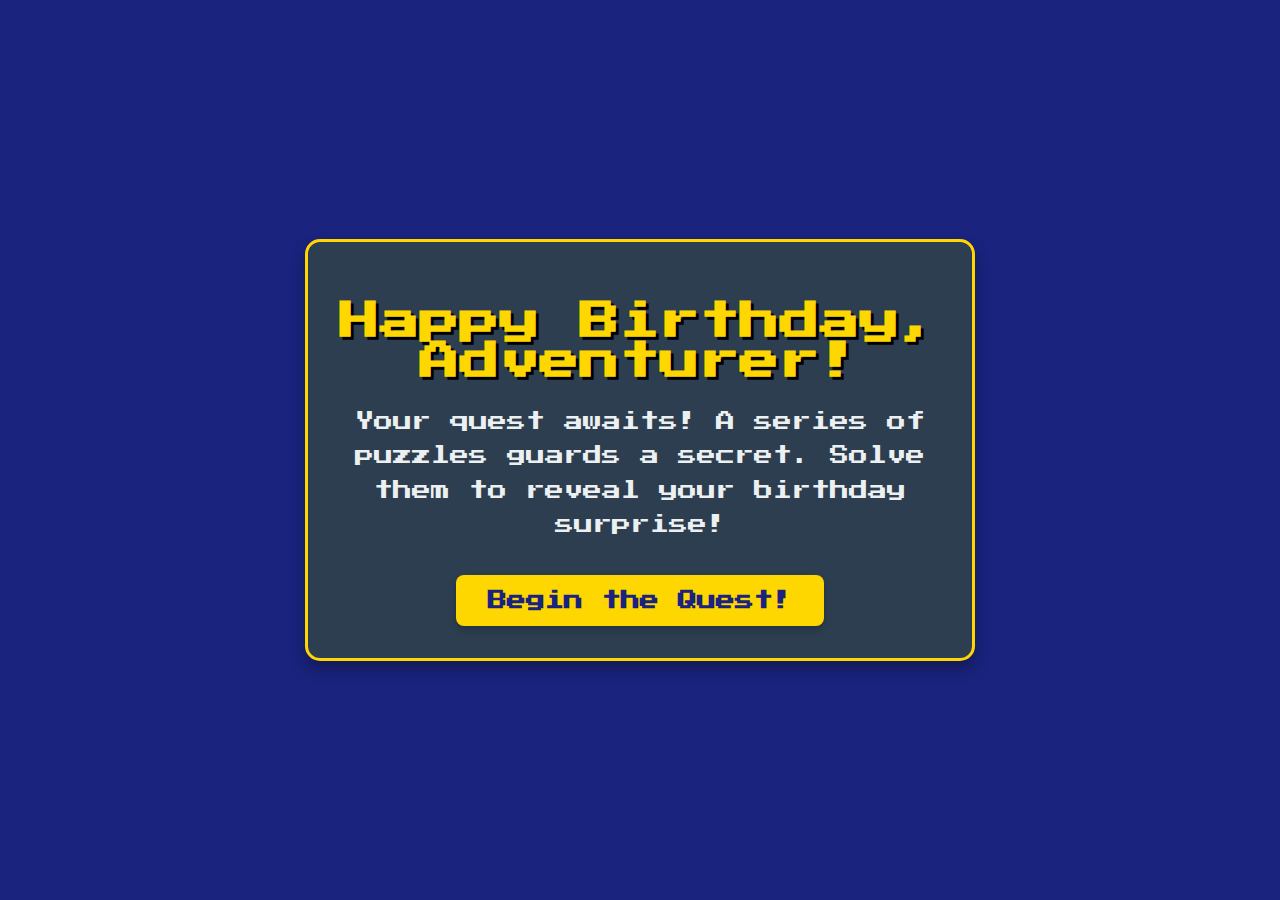
<file: index.html>
<!DOCTYPE html>
<html lang="en">
<head>
    <meta charset="UTF-8">
    <meta name="viewport" content="width=device-width, initial-scale=1.0">
    <title>The Birthday Adventure</title>
    <link rel="stylesheet" href="style.css">
    <link href="https://fonts.googleapis.com/css2?family=Press+Start+2P&display=swap" rel="stylesheet">
</head>
<body>
    <div class="container">
        <h1>Happy Birthday, Adventurer!</h1>
        <p>Your quest awaits! A series of puzzles guards a secret. Solve them to reveal your birthday surprise!</p>
        <a href="level1.html" class="button">Begin the Quest!</a>
    </div>
</body>
</html>
</file>
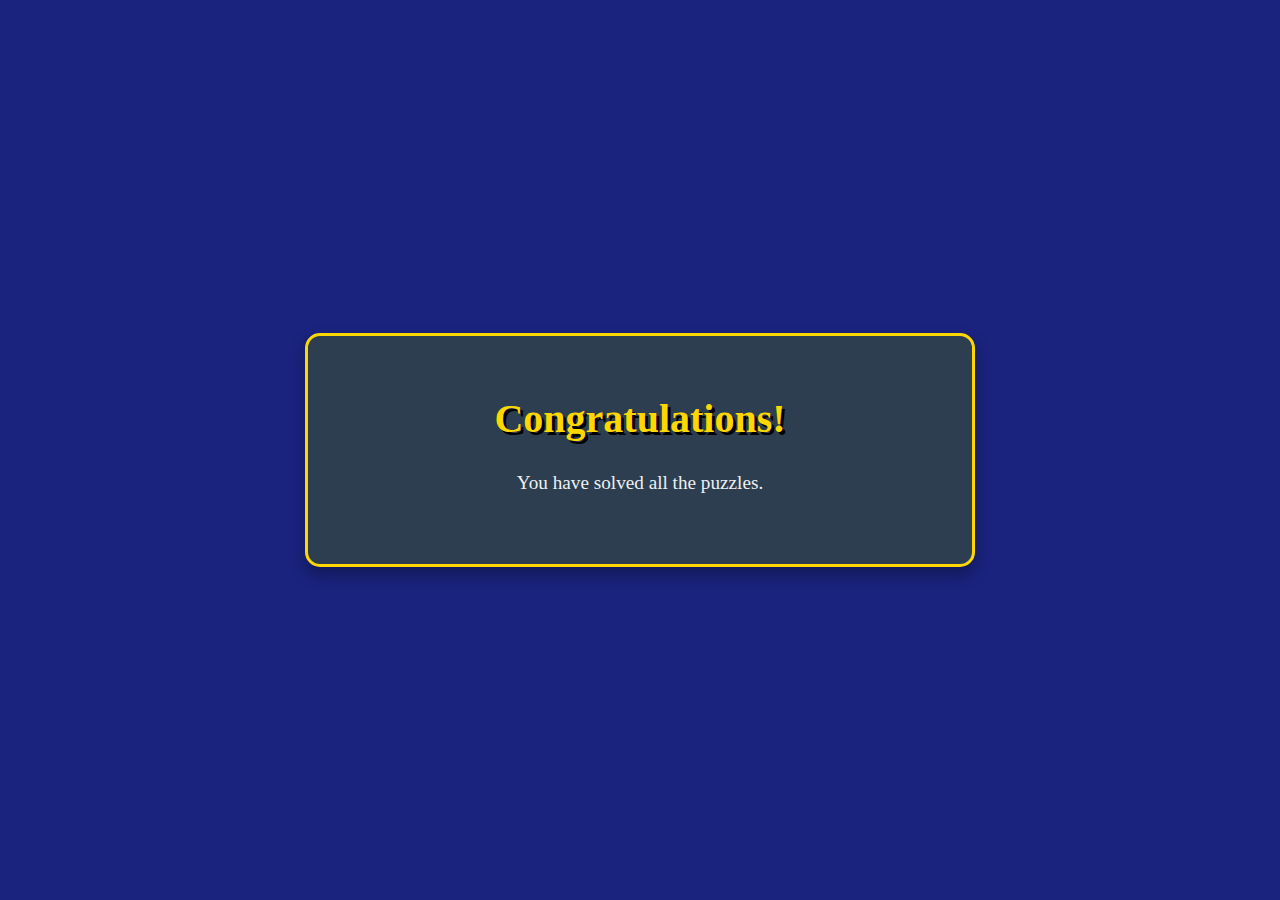
<file: final.html>
<!DOCTYPE html>
<html lang="en">
<head>
    <meta charset="UTF-8">
    <meta name="viewport" content="width=device-width, initial-scale=1.0">
    <title>Congratulations!</title>
    <link rel="stylesheet" href="style.css">
</head>
<body>
    <div class="container">
        <h1>Congratulations!</h1>
        <p>You have solved all the puzzles.</p>
    </div>
</body>
</html>
</file>
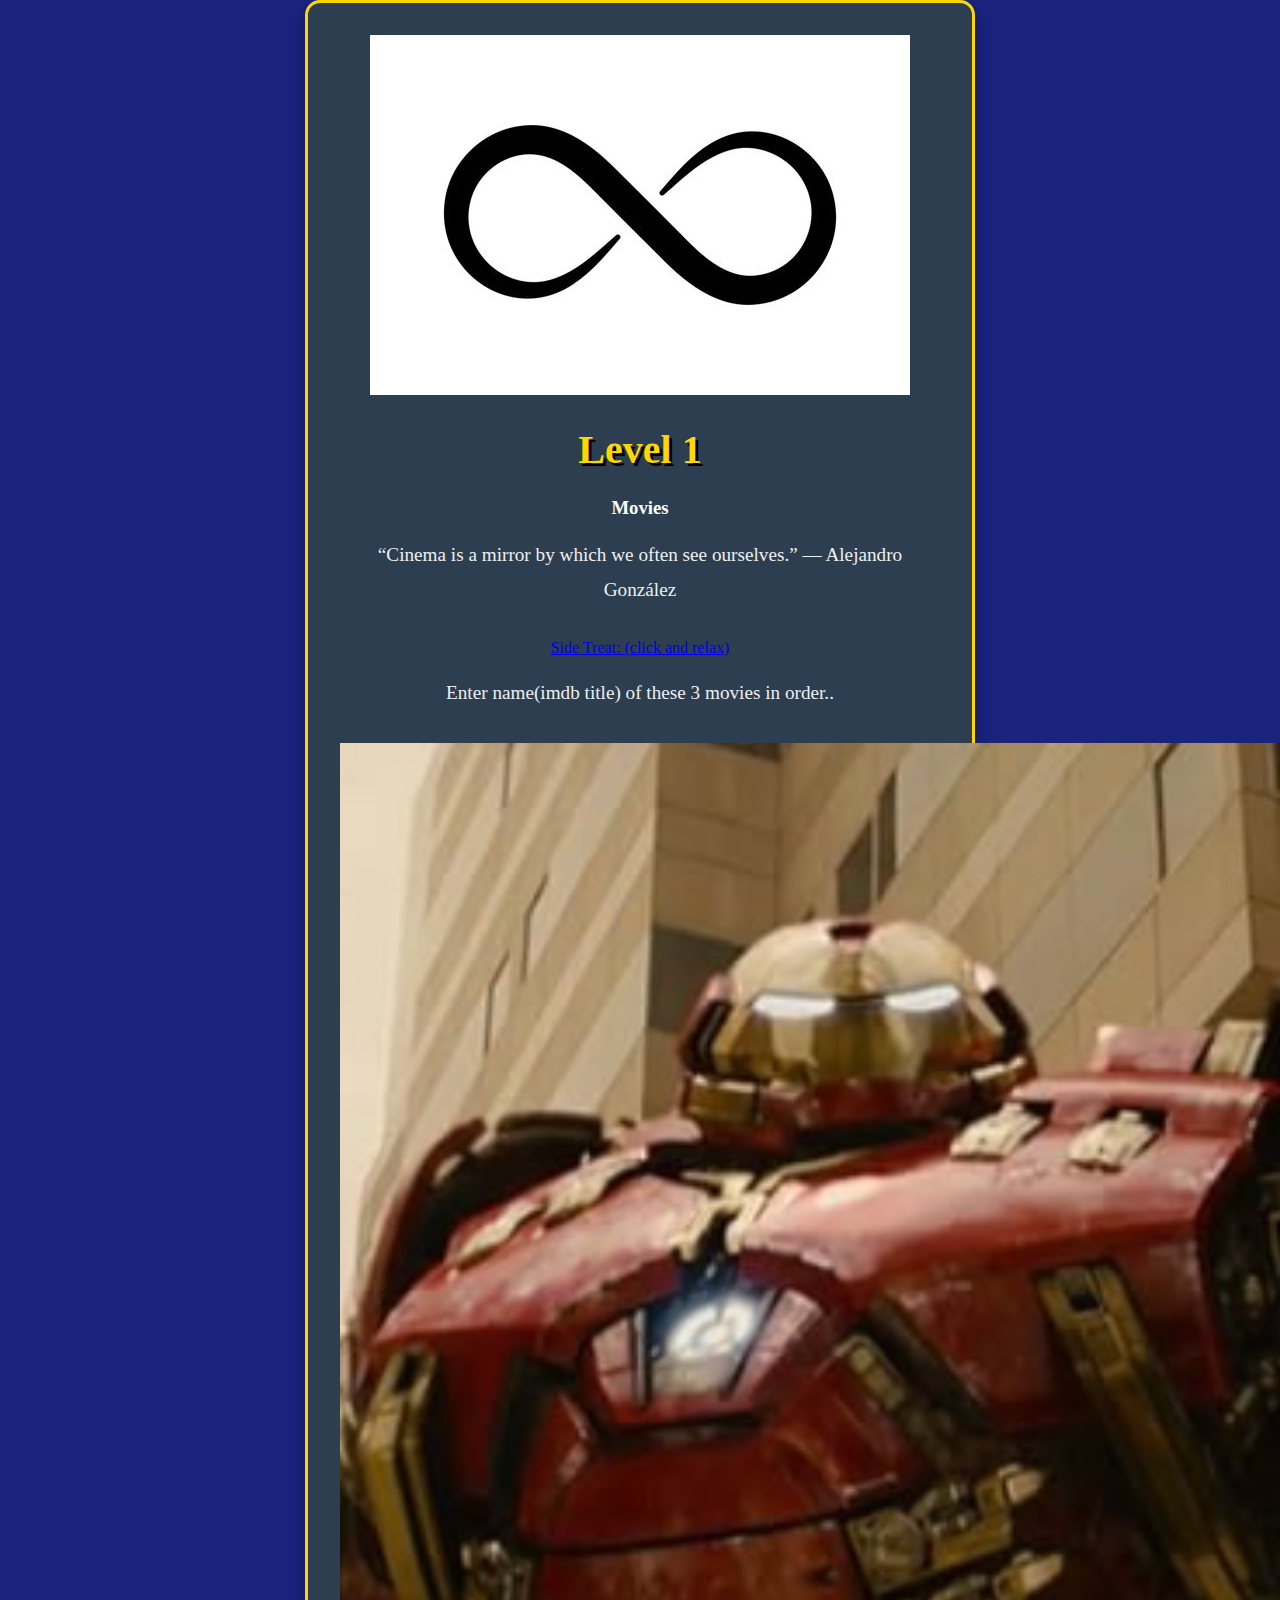
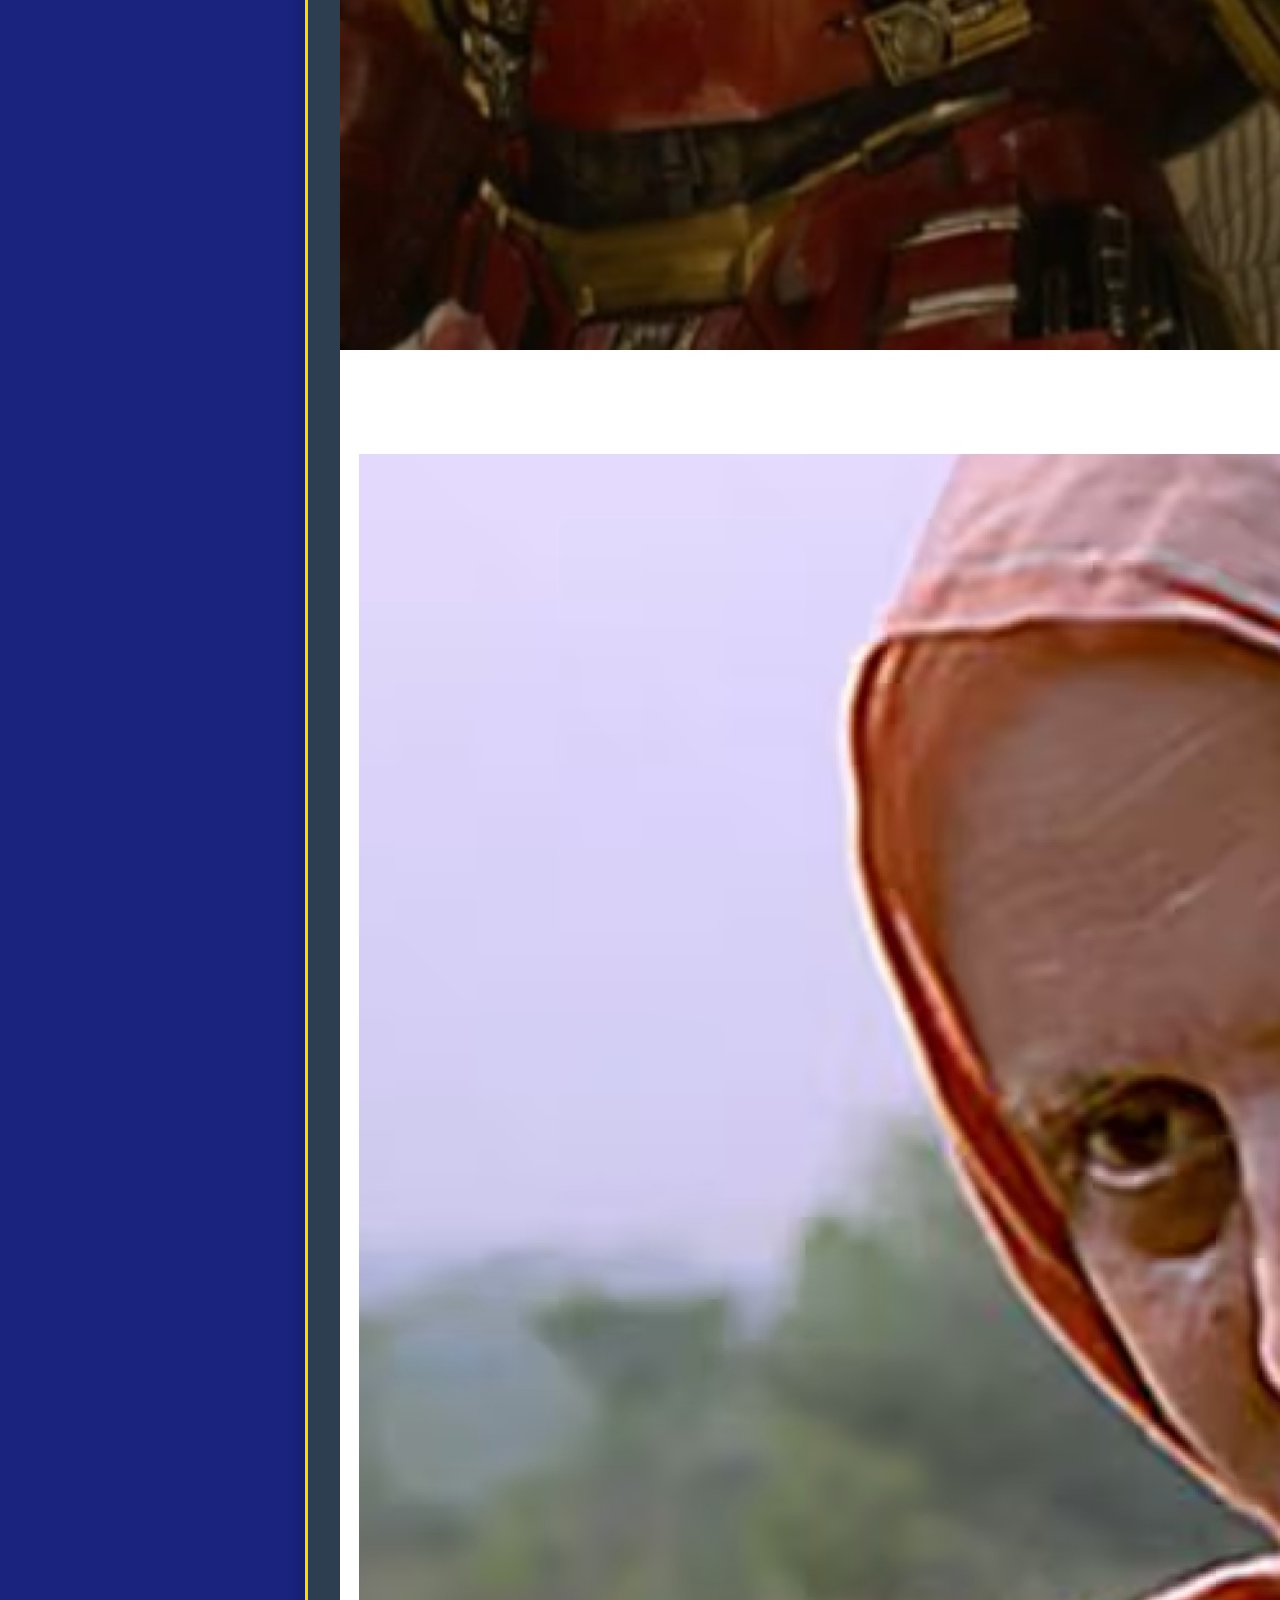
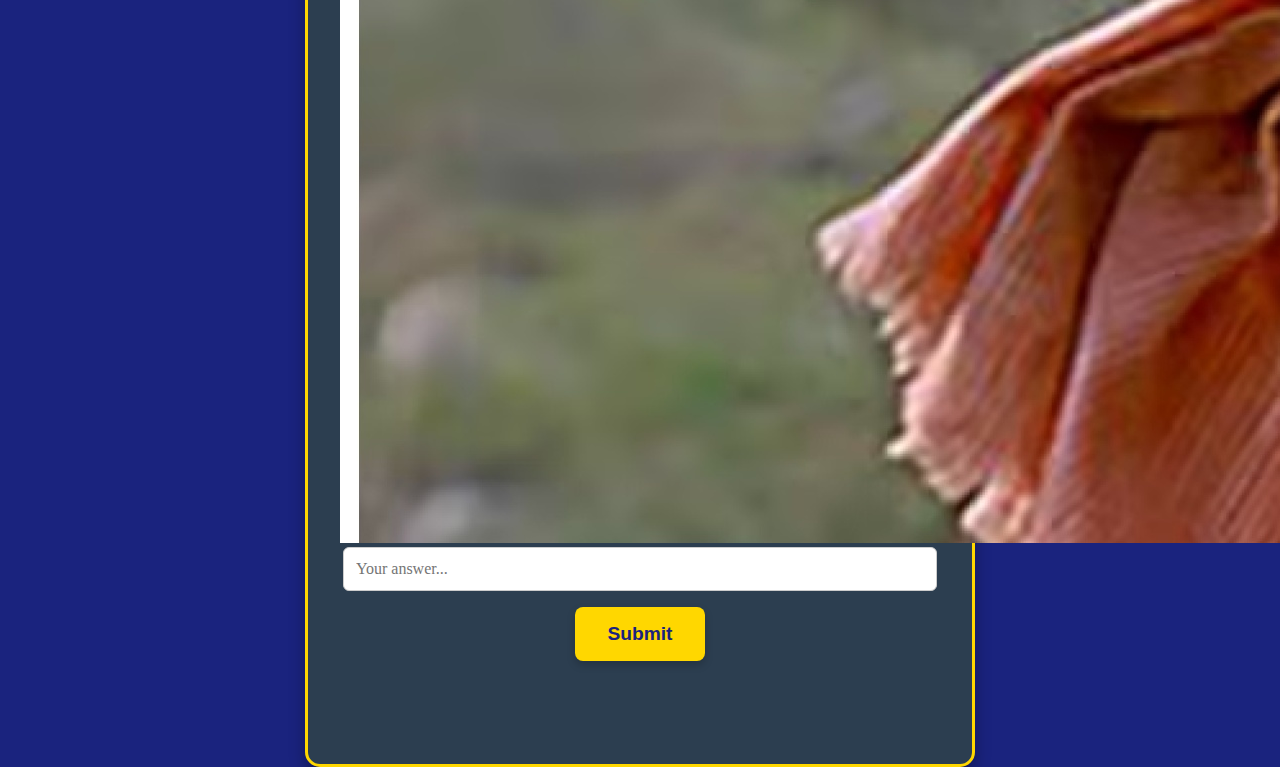
<file: game.html>
<!DOCTYPE html>
<html lang="en">

<head>
    <meta charset="UTF-8">
    <meta name="viewport" content="width=device-width, initial-scale=1.0">
    <title>Level 1</title>
    <link rel="stylesheet" href="style.css">
</head>

<body>

    <div class="container">
        <a href="index.html"><img src="./assets/inf1.jpg" alt="logo" class="logo"></a>
        <div id="questions">
            <h1>Level 1</h1>
            <h3>Movies</h3>
            <p class="quotes">“Cinema is a mirror by which we often see ourselves.” — Alejandro González</p>
            <a href="https://www.youtube.com/watch?v=6hNlpOSDr1w" target="_blank"> Side Treat: (click and relax)</a>
            <p>Enter name(imdb title) of these 3 movies in order..</p>

            <img src="./assets/img1.jpg" alt="level 1" class="level-image">
            <input type="text" id="answer-input" placeholder="Your answer...">
            <button class="button" onclick="submitAnswer()">Submit</button>
            <p id="error-message"></p>
        </div>
    </div>
    <script src="levels.js"></script>
    <script src="script.js"></script>
</body>

</html>
</file>
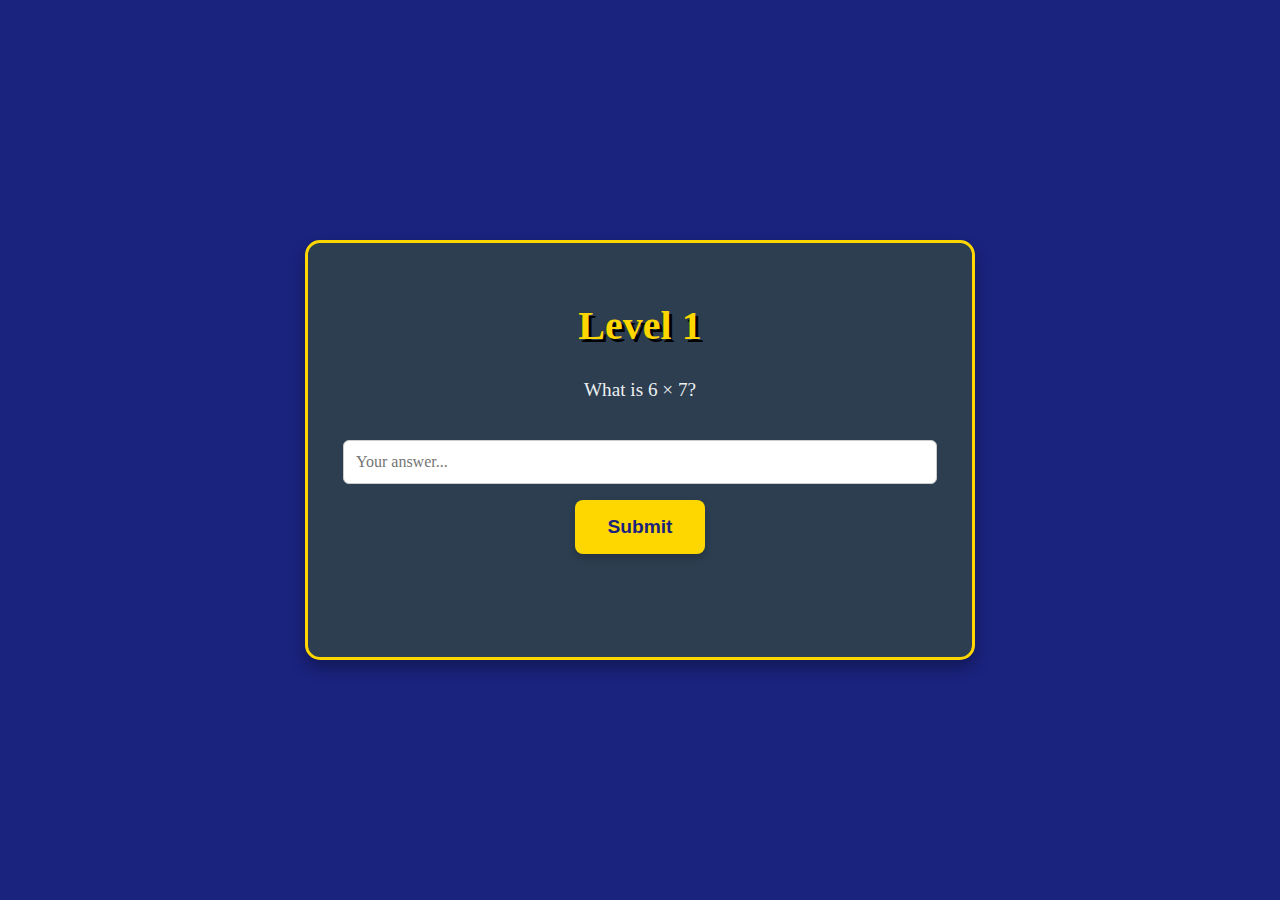
<file: level1.html>
<!DOCTYPE html>
<html lang="en">
<head>
    <meta charset="UTF-8">
    <meta name="viewport" content="width=device-width, initial-scale=1.0">
    <title>Level 1</title>
    <link rel="stylesheet" href="style.css">
</head>
<body>
    <div class="container">
        <h1>Level 1</h1>
        <p>What is 6 × 7?</p>
        <input type="text" id="answer-input" placeholder="Your answer...">
        <button class="button" onclick="submitAnswer()">Submit</button>
        <p id="error-message"></p>
    </div>

    <script src="script.js"></script>
    <script>
        const encryptedBlob = '{"iv_b64":"Nv2lA7A9x/AS8uh+","ct_b64":"5v5yJ9j5FzT+N6V7L6e/QtU2Fw=="}';

        function submitAnswer() {
            const userAnswer = document.getElementById('answer-input').value;
            solvePuzzle(userAnswer, encryptedBlob);
        }
</file>
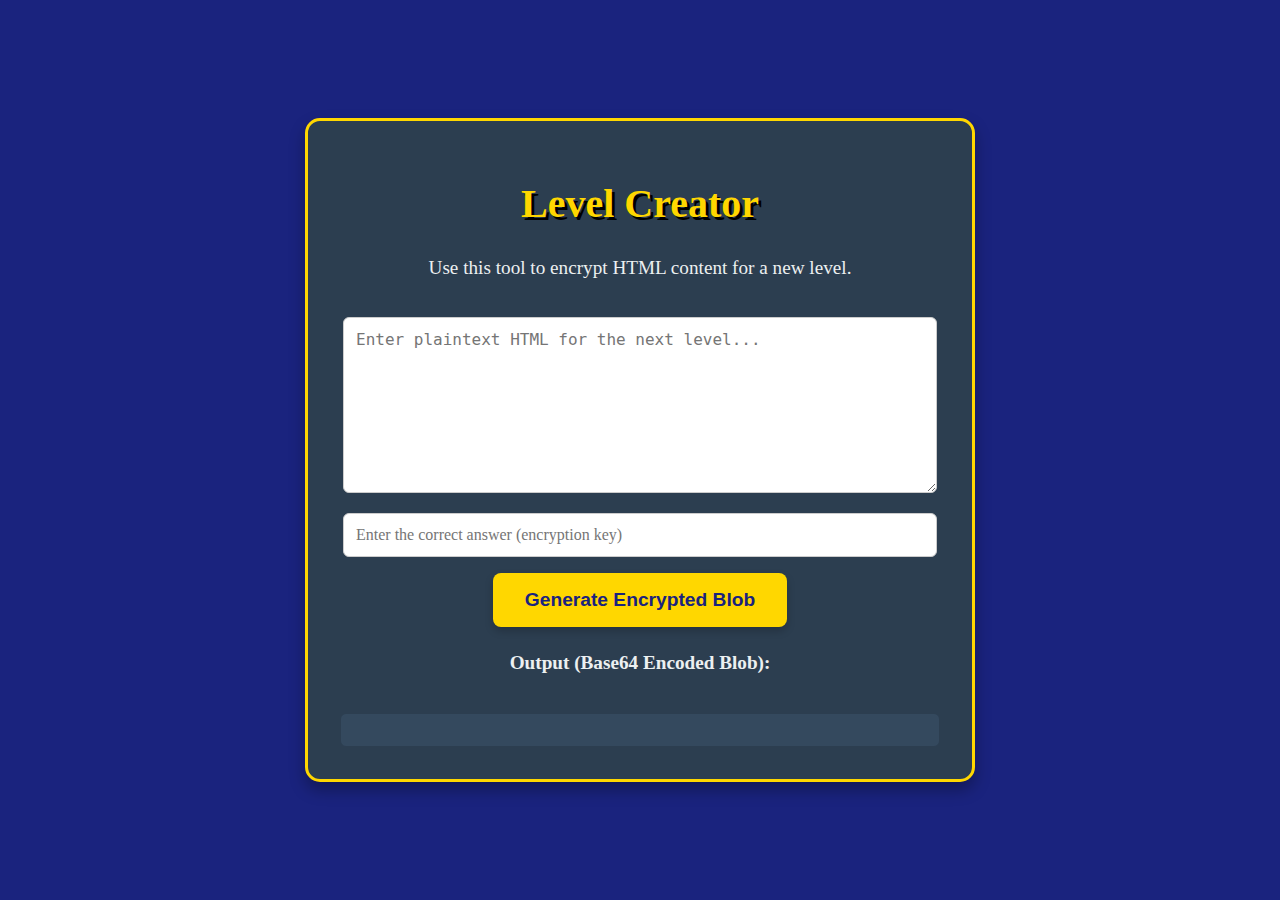
<file: level_creator.html>
<!DOCTYPE html>
<html lang="en">
<head>
    <meta charset="UTF-8">
    <meta name="viewport" content="width=device-width, initial-scale=1.0">
    <title>Level Creator</title>
    <link rel="stylesheet" href="style.css">
</head>
<body>
    <div class="container">
        <h1>Level Creator</h1>
        <p>Use this tool to encrypt HTML content for a new level.</p>
        
        <textarea id="html-content" placeholder="Enter plaintext HTML for the next level..."></textarea>
        <input type="text" id="answer" placeholder="Enter the correct answer (encryption key)">
        
        <button class="button" onclick="createLevel()">Generate Encrypted Blob</button>
        
        <p><strong>Output (Base64 Encoded Blob):</strong></p>
        <div id="output"></div>
    </div>

    <script src="script.js"></script>
</body>
</html>
</file>
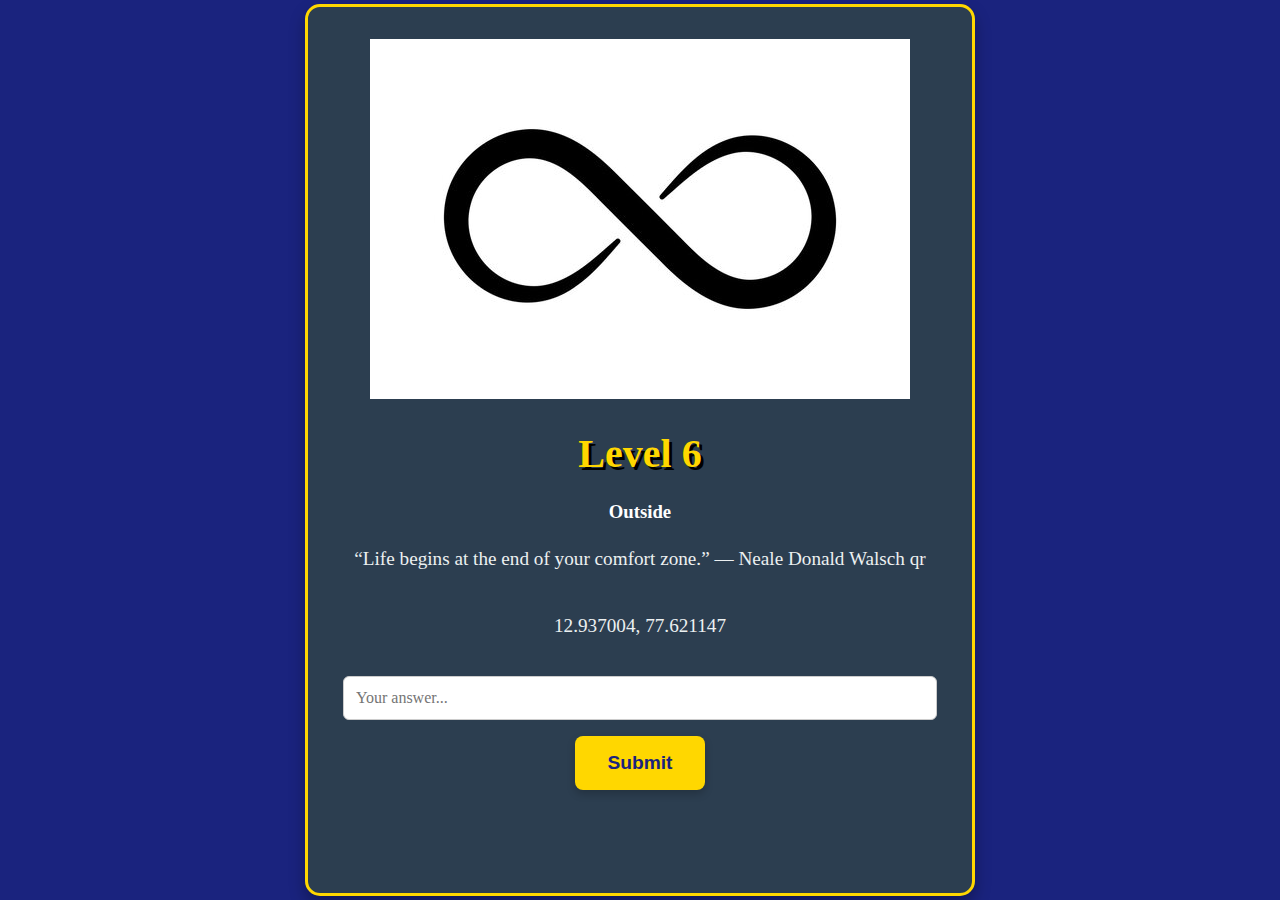
<file: temp.html>
<!DOCTYPE html>
<html lang="en">

<head>
    <meta charset="UTF-8">
    <meta name="viewport" content="width=device-width, initial-scale=1.0">
    <title>Level 1</title>
    <link rel="stylesheet" href="style.css">
</head>

<body>
    <div class="container">
        <a href="index.html"><img src="./assets/inf1.jpg" alt="logo" class="logo"></a>
        <div id="questions">
            <h1>Level 6</h1>
            <h3>Outside</h3>
            <p class="quotes">“Life begins at the end of your comfort zone.” — Neale Donald Walsch qr</p>
            
            <p>12.937004, 77.621147</p>

            <input type="text" id="answer-input" placeholder="Your answer...">
            <button class="button" onclick="submitAnswer()">Submit</button>
            <p id="error-message"></p>
        </div>
    </div>
    <script src="levels.js"></script>
    <script src="script.js"></script>
</body>

</html>
</file>
<file: style.css>
body {
    font-family: 'Press Start 2P', cursive;
    background-color: #1a237e; /* Deep blue */
    color: #ffffff;
    margin: 0;
    display: flex;
    justify-content: center;
    align-items: center;
    min-height: 100vh;
    text-align: center;
}

.container {
    background: #2c3e50; /* Dark slate */
    padding: 2rem;
    border-radius: 15px;
    box-shadow: 0 8px 16px rgba(0, 0, 0, 0.3);
    border: 3px solid #ffd700; /* Gold */
    max-width: 600px;
    width: 90%;
}

h1 {
    font-size: 2.5rem;
    margin-bottom: 1.5rem;
    color: #ffd700; /* Gold */
    text-shadow: 3px 3px 0px #000;
}

p {
    font-size: 1.2rem;
    margin-bottom: 2rem;
    line-height: 1.8;
    color: #ecf0f1; /* Light gray */
}

.button {
    display: inline-block;
    background-color: #ffd700; /* Gold */
    color: #1a237e; /* Deep blue */
    padding: 1rem 2rem;
    border-radius: 8px;
    text-decoration: none;
    font-size: 1.2rem;
    font-weight: bold;
    border: none;
    cursor: pointer;
    transition: transform 0.2s ease, background-color 0.3s ease;
    box-shadow: 0 4px 8px rgba(0, 0, 0, 0.2);
}

.button:hover {
    background-color: #f1c40f; /* Sunflower yellow */
    transform: translateY(-3px);
}

input[type="text"] {
    width: calc(100% - 2rem);
    padding: 0.75rem;
    font-size: 1rem;
    border: 1px solid #ccc;
    border-radius: 6px;
    margin-bottom: 1rem;
    font-family: 'Press Start 2P', cursive;
}

#error-message {
    color: #e74c3c; /* Alizarin red */
    margin-top: 1rem;
    min-height: 1.2em;
}

textarea {
    width: calc(100% - 2rem);
    padding: 0.75rem;
    font-size: 1rem;
    border: 1px solid #ccc;
    border-radius: 6px;
    margin-bottom: 1rem;
    min-height: 150px;
    font-family: monospace;
}

#output {
    background-color: #34495e; /* Wet asphalt */
    padding: 1rem;
    border-radius: 6px;
    border: 1px solid #2c3e50; /* Dark slate */
    color: #ecf0f1; /* Light gray */
    white-space: pre-wrap;
    word-wrap: break-word;
    text-align: left;
    font-family: monospace;
    font-size: 0.9rem;
}
</file>
